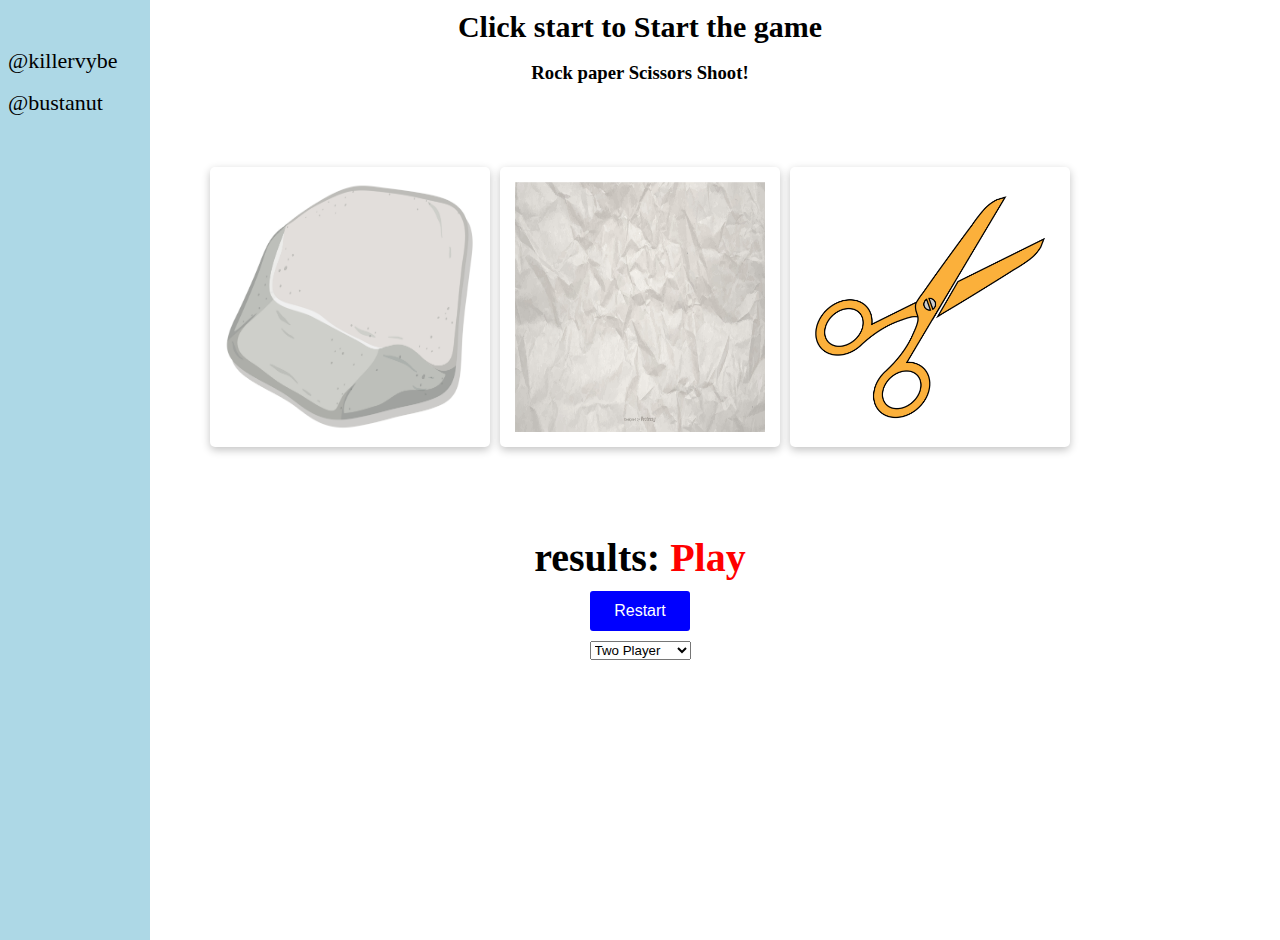
<file: index.html>
<!DOCTYPE html>
<html lang="en">
<head>
    <meta charset="UTF-8">
    <meta http-equiv="X-UA-Compatible" content="IE=edge">
    <meta name="viewport" content="width=device-width, initial-scale=1.0">
    <link rel="stylesheet" href="assets/css/style.css">
    <title>Rock Paper Scissors</title>
</head>
<body>

    <div class="sidebar">
        <div class="user">@killervybe</div>
        <div class="user">@bustanut</div>
    </div>

    <main class="main">
        <h2 class="hero-title">
            <strong>Click start to Start the game</strong>
        </h2>
        <br>
        <h3 class="text-center">Rock paper Scissors Shoot!</h3>
        <div class="main-container">
            <a href="#rock" id="rock">
                <div class="img img-rock">
                    <img src="assets/images/rock.jpg" alt="">
                </div>
            </a>
            <a href="#paper" id="paper">
                <div class="img img-paper">
                    <img src="assets/images/paper.jpg" alt="">
                </div>
            </a>
            <a href="#scissors" id="scissors">
                <div class="img img-scissors">
                    <img src="assets/images/scissors.jpg" alt="">
                </div>
            </a>
        </div>
        <div class="main-results">
            results: <span class="result">Play</span>
        </div>
        <div class="play">
            <button class="btn btn-reload">Restart</button>
        </div>
        <div class="play">
            <select name="" id="gameSelect">
                <option value="Two Player" onclick="gamePlay.duoPlayerOne()">Two Player</option>
                <option value="Single Player" onclick="singlePlayerGame()">Single Player</option>
            </select>
        </div>

    </main>
    <script src="assets/js/script.js"></script>    
</body>
</html>
</file>
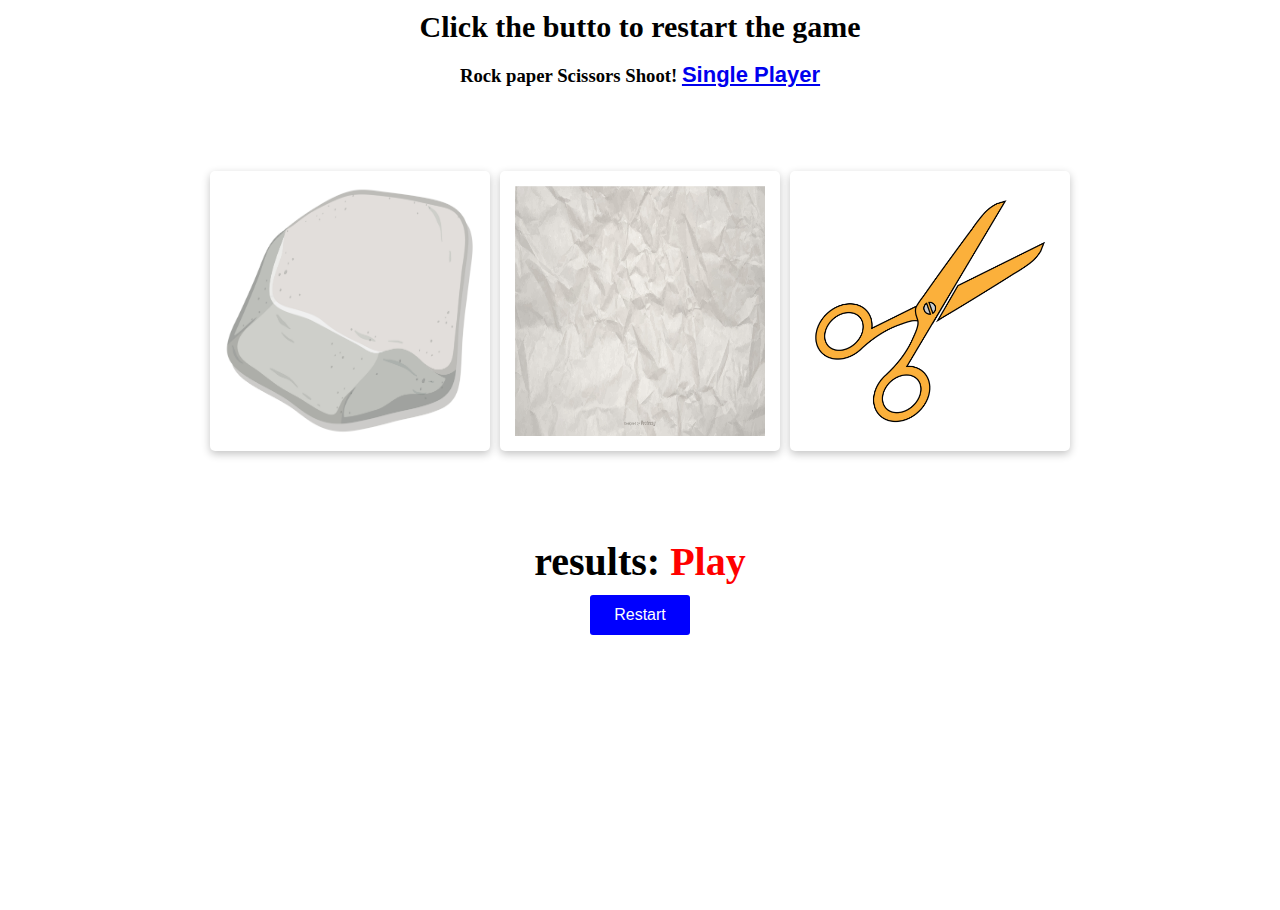
<file: duoplayer.html>
<!DOCTYPE html>
<html lang="en">
<head>
    <meta charset="UTF-8">
    <meta http-equiv="X-UA-Compatible" content="IE=edge">
    <meta name="viewport" content="width=device-width, initial-scale=1.0">
    <link rel="stylesheet" href="assets/css/style.css">
    <title>Rock Paper Scissors</title>
</head>
<body>

    <!-- <div class="sidebar">
        <div class="user">@killervybe</div>
        <div class="user">@bustanut</div>
    </div> -->

    <main class="main">
        <h2 class="hero-title">
            <strong>Click the butto to restart the game</strong>
        </h2>
        <br>
        <h3 class="text-center">Rock paper Scissors Shoot!
            <a href="index.html" class="player-link text-center">Single Player</a>
        </h3>
        
        <div class="main-container">
            <a href="#rock" id="rock">
                <div class="img img-rock">
                    <img src="assets/images/rock.jpg" alt="">
                </div>
            </a>
            <a href="#paper" id="paper">
                <div class="img img-paper">
                    <img src="assets/images/paper.jpg" alt="">
                </div>
            </a>
            <a href="#scissors" id="scissors">
                <div class="img img-scissors">
                    <img src="assets/images/scissors.jpg" alt="">
                </div>
            </a>
        </div>
        <div class="main-results">
            results: <span class="result">Play</span>
        </div>
        <div class="play">
            <button class="btn btn-reload">Restart</button>
        </div>

    </main>
    <script src="assets/js/script.js"></script> 
    <script>
        gamePlay.duoPlayerOne()
    </script>   
</body>
</html>
</file>
<file: assets/css/style.css>
*{
    margin: 0;
    padding: 0; 
}
.sidebar{
    height: 100%;
    width: 150px;
    position: absolute;
    left: 0;
    top: 0;
    padding-top: 40px;
    background-color: lightblue;
}
.sidebar div{
    padding: 8px;
    font-size: 22px;
    display: block;
}
main.main{
    height: 100vh;
}
.hero-title{
    font-size: 30px;
    font-weight: 500;
    text-align: center;
    margin-top: 10px;
}
.main-container{
    display: flex;
    justify-content: center;
    align-items: center;
    height: 50%;
    

}
.text-center{
    text-align: center;
}
.img img{
    width: 250px;
    height: 250px;
    /* border: 1px solid black; */
    border-radius: 5px;
    margin: 5px;
    padding: 15px;
    box-shadow: rgba(0, 0, 0, 0.24) 0px 3px 8px;
}
.main-results{
    font-size: 40px;
    font-weight: 700;
    text-align: center;
}
.result{
    color: red;
}
.play{
    display: flex;
    justify-content: center;
    margin-top: 10px;
}
.btn{
    height: 40px;
    width: 100px;
    background-color: blue;
    border: none;
    border-radius: 3px;
    color: white;
    font-size: 16px;
    font-weight: 500;
}
.btn:hover{
    background-color: transparent;
    border: 2px solid blue;
    transition: .2s ease-in;
    color: black;
}
#gameSelectBtn{
    margin-left: 20px;
    background-color: darkblue;
    font-size: 16px;
    color: white;
}
.player-link{
    font-size: 22px;
    font-family: 'Gill Sans', 'Gill Sans MT', Calibri, 'Trebuchet MS', sans-serif;
}
</file>
